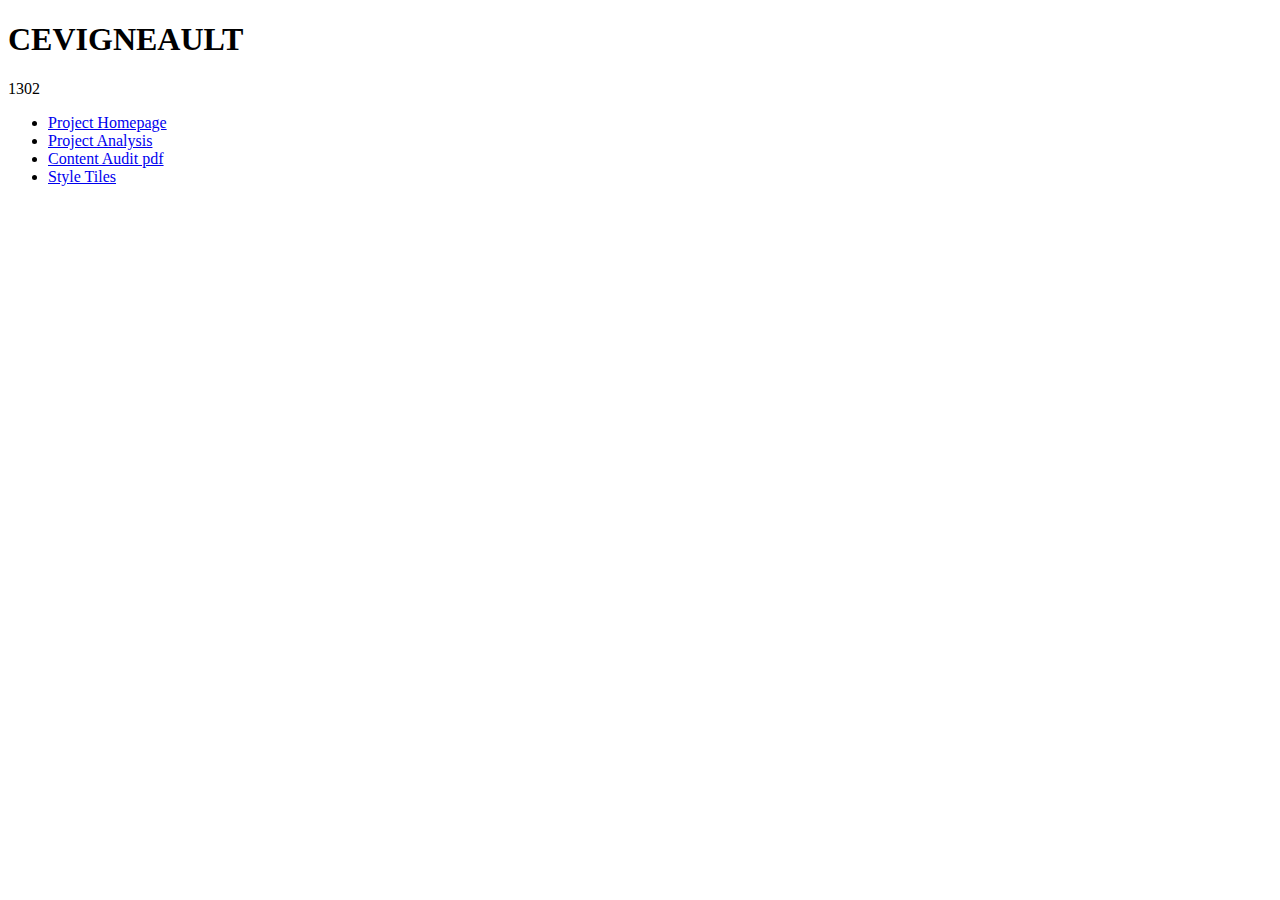
<file: index.html>
<!DOCTYPE html>
<html lang="en">
<head>
	<title>CEVigneault's WSP Online portal</title>
	<meta charset="utf-8"/>
</head>
<body>
	<h1>CEVIGNEAULT</h1>
	<p>1302</p>
	<ul>
		<li><a href="http://cevigneault.github.com/WSPOnline/project/index.html">Project Homepage</a></li>
		<li><a href="http://cevigneault.github.com/WSPOnline/activities/project_analysis.html">Project Analysis</a></li>
		<li><a href="http://cevigneault.github.com/WSPOnline/activities/Vigneault_Christopher-Content_Audit.pdf">Content Audit pdf</a></li>
		<li><a href="http://cevigneault.github.com/WSPOnline/activities/Styletiles.html">Style Tiles</a></li>
	</ul>
</body>
</html>
</file>
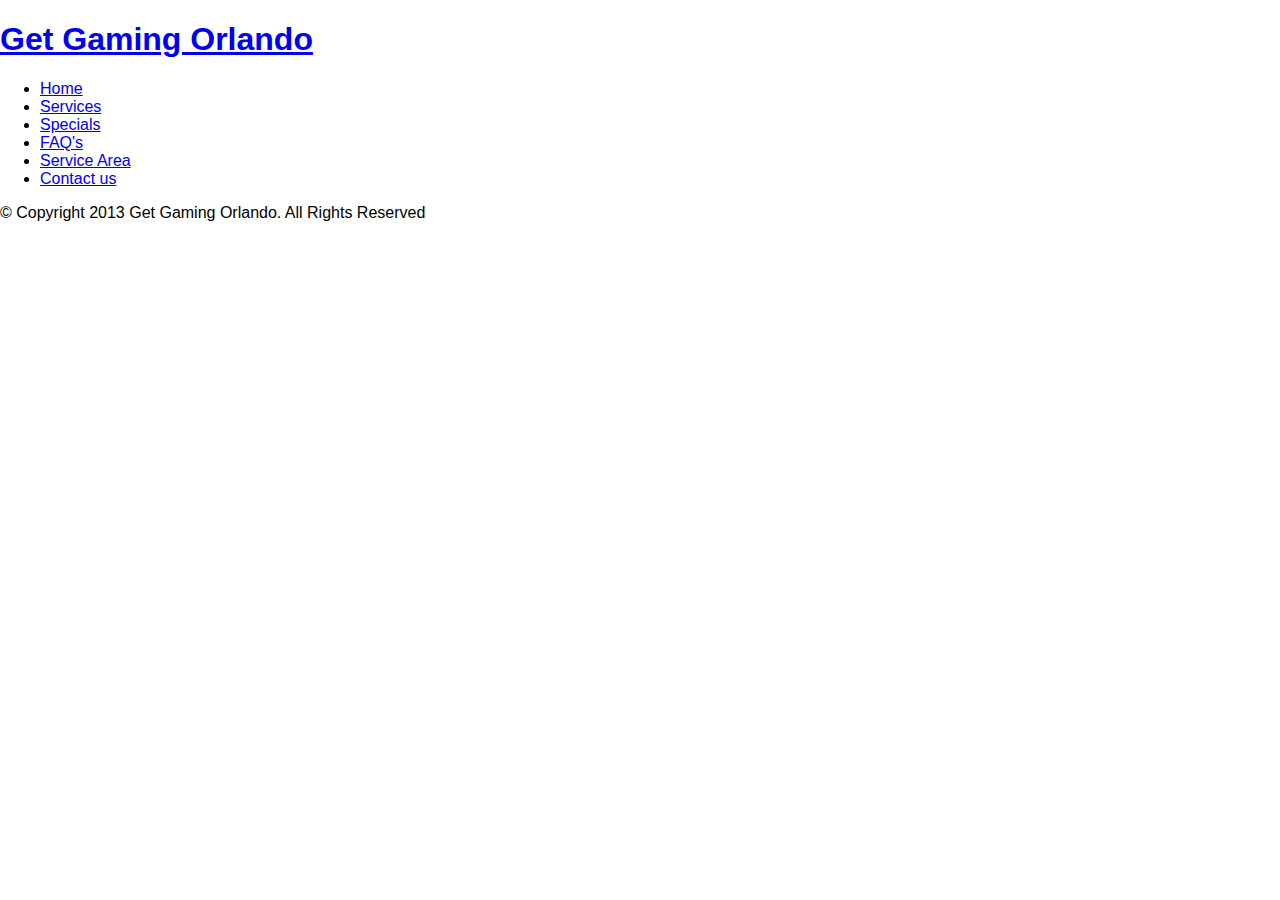
<file: project/index.html>
<!DOCTYPE html>
<html lang="en">
	<head>	
		<title>Get Gaming Orlando</title>
		<meta charset="utf-8"/>
		<link rel="stylesheet" href="css/style.css" type="text/css" media="screen">
	</head>
<body>
	<header>
		<h1><a href="#">Get Gaming Orlando</a></h1>
	</header>
	<nav>
		<ul>
			<li><a href="#">Home</a></li>
			<li><a href="#">Services</a></li>
			<li><a href="#">Specials</a></li>
			<li><a href="#">FAQ's</a></li>
			<li><a href="#">Service Area</a></li>
			<li><a href="#">Contact us</a></li>
		</ul>
	</nav>
	<article>
	</article>
	<footer>
		<p>&copy; Copyright 2013 Get Gaming Orlando. All Rights Reserved</p>
	</footer>
</body>
</html>
</file>
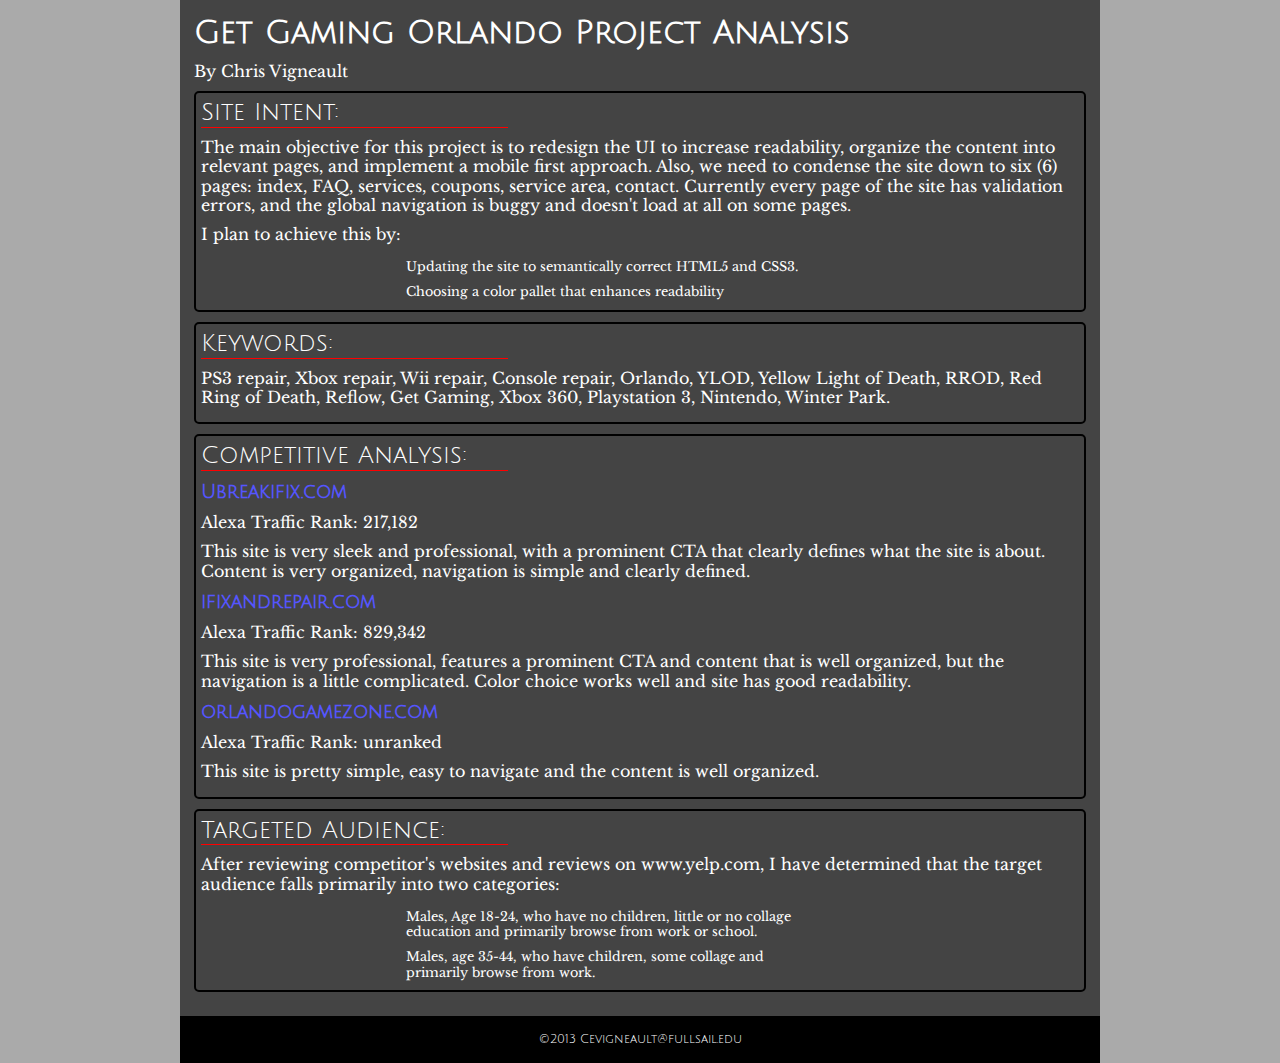
<file: activities/Project Analysis.html>
<!DOCTYPE html>
<html lang="en">
	<head>
		<title>Get Gaming Orlando Project Analysis</title>
		<meta charset="utf-8">
		<link rel="stylesheet" type="text/css" href="css/style.css">
		<link href='http://fonts.googleapis.com/css?family=Libre+Baskerville|Julius+Sans+One' rel='stylesheet' type='text/css'>
	</head>
<body>
	<div>
		<header>
			<h1>Get Gaming Orlando Project Analysis</h1>
			<p>By Chris Vigneault</p>
		</header>
		<article>
			<h2>Site Intent:</h2>
			<p>The main objective for this project is to redesign the UI to increase readability, organize the content into relevant pages, and implement a mobile first approach. Also, we need to condense the site down to six (6) pages: index, FAQ, services, coupons, service area, contact. Currently every page of the site has validation errors, and the global navigation is buggy and doesn't load at all on some pages.  </p>
			<p>I plan to achieve this by:</p>
				<ul>
					<li>Updating the site to semantically correct HTML5 and CSS3.</li>
				 	<li>Choosing a color pallet that enhances readability</li>
				 </ul> 
			</article>
		<article>
			<h2>Keywords:</h2>
			<p>PS3 repair, Xbox repair, Wii repair, Console repair, Orlando, YLOD, Yellow Light of Death, RROD, Red Ring of Death, Reflow, Get Gaming, Xbox 360, Playstation 3, Nintendo, Winter Park.  </p>
		</article>
		<article>
			<h2>Competitive Analysis:</h2>
			<div>
				<h3><a href="http://www.Ubreakifix.com">Ubreakifix.com</a></h3>
				<p>Alexa Traffic Rank: 217,182</p>
				<p>This site is very sleek and professional, with a prominent CTA that clearly defines what the site is about. Content is very organized, navigation is simple and clearly defined.</p>
			</div>
			<div>
				<h3><a href="http://www.ifixandrepair.com">ifixandrepair.com</a></h3>
				<p>Alexa Traffic Rank: 829,342</p>
				<p>This site is very professional, features a prominent CTA and content that is well organized, but the navigation is a little complicated. Color choice works well and site has good readability.</p>
			</div>
			<div>
				<h3><a href="http://www.orlandogamezone.com">orlandogamezone.com</a></h3>
				<p>Alexa Traffic Rank: unranked</p>
				<p>This site is pretty simple, easy to navigate and the content is well organized.</p>
			</div>
		</article>
		<article>
			<h2>Targeted Audience:</h2>
			<p>After reviewing competitor's websites and reviews on www.yelp.com, I have determined that the target audience falls primarily into two categories:</p>
			<ul>
				<li class="float">Males, Age 18-24, who have no children, little or no collage education and primarily browse from work or school.  </li>
				<li class="float">Males, age 35-44, who have children, some collage and primarily browse from work.</li>
			</ul>
		</article>
	</div>
	<footer>
		<p>&copy;2013 Cevigneault@fullsail.edu</p>
	</footer>
</body>	
</html>
</file>
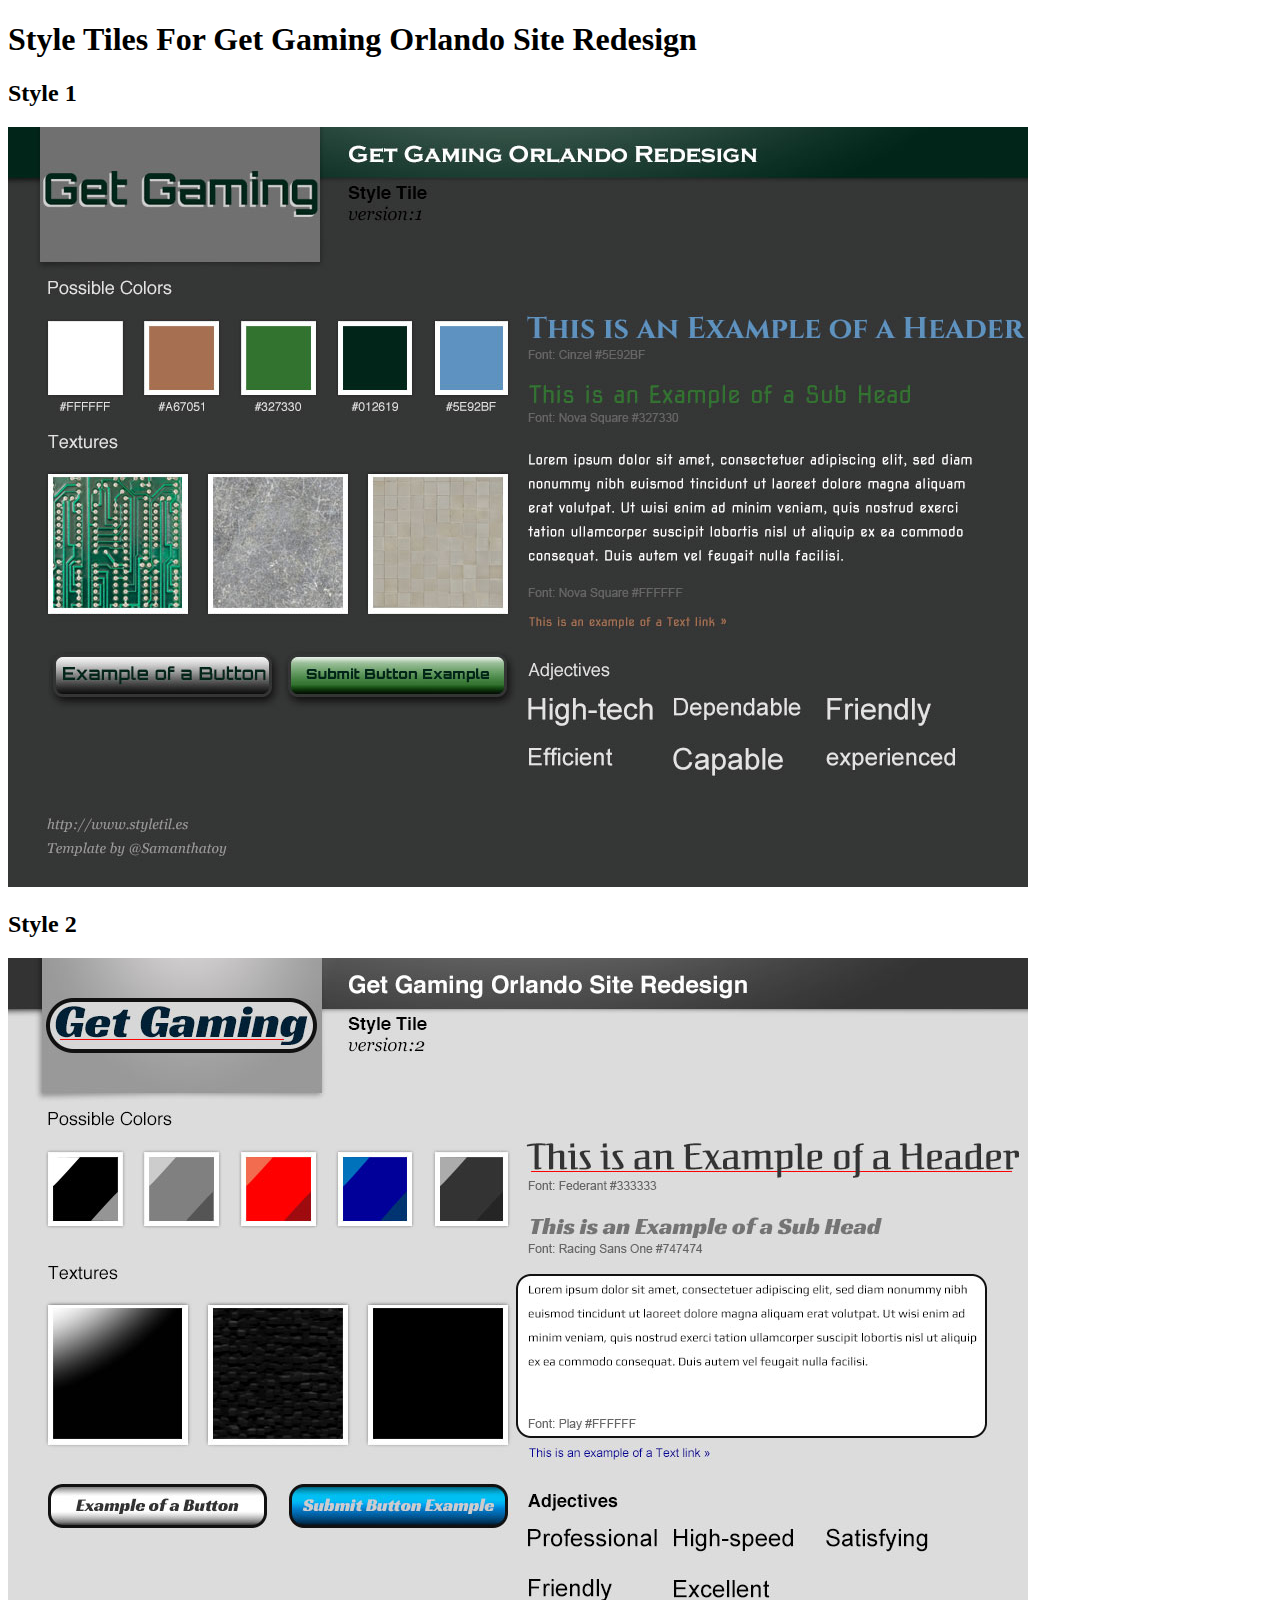
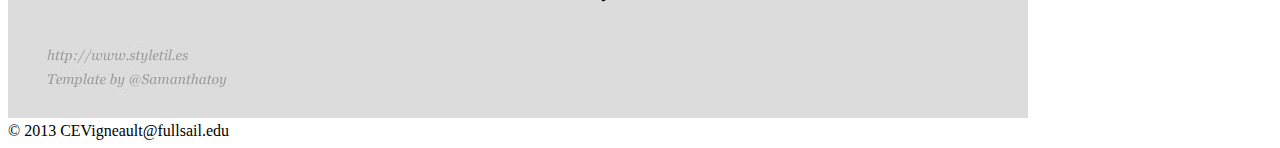
<file: activities/Styletiles.html>
<!DOCTYPE html>
<html lang="en">
	<head>
		<title>Style Tiles for Get Gaming Redesign</title>
		<meta charset="utf-8">
	</head>
	<body>
		<header>
			<h1>Style Tiles For Get Gaming Orlando Site Redesign</h1>
		</header>
		<article>
			<h2>Style 1</h2>
			<img src="images/Style_Tile_a.jpg" alt="Style tile 1">
			<h2>Style 2</h2>
			<img src="images/Style_Tile_b.jpg" alt="Style tile 2">
		</article>
		<footer>
		&copy; 2013 CEVigneault@fullsail.edu
		</footer>
	</body>
</html>
</file>
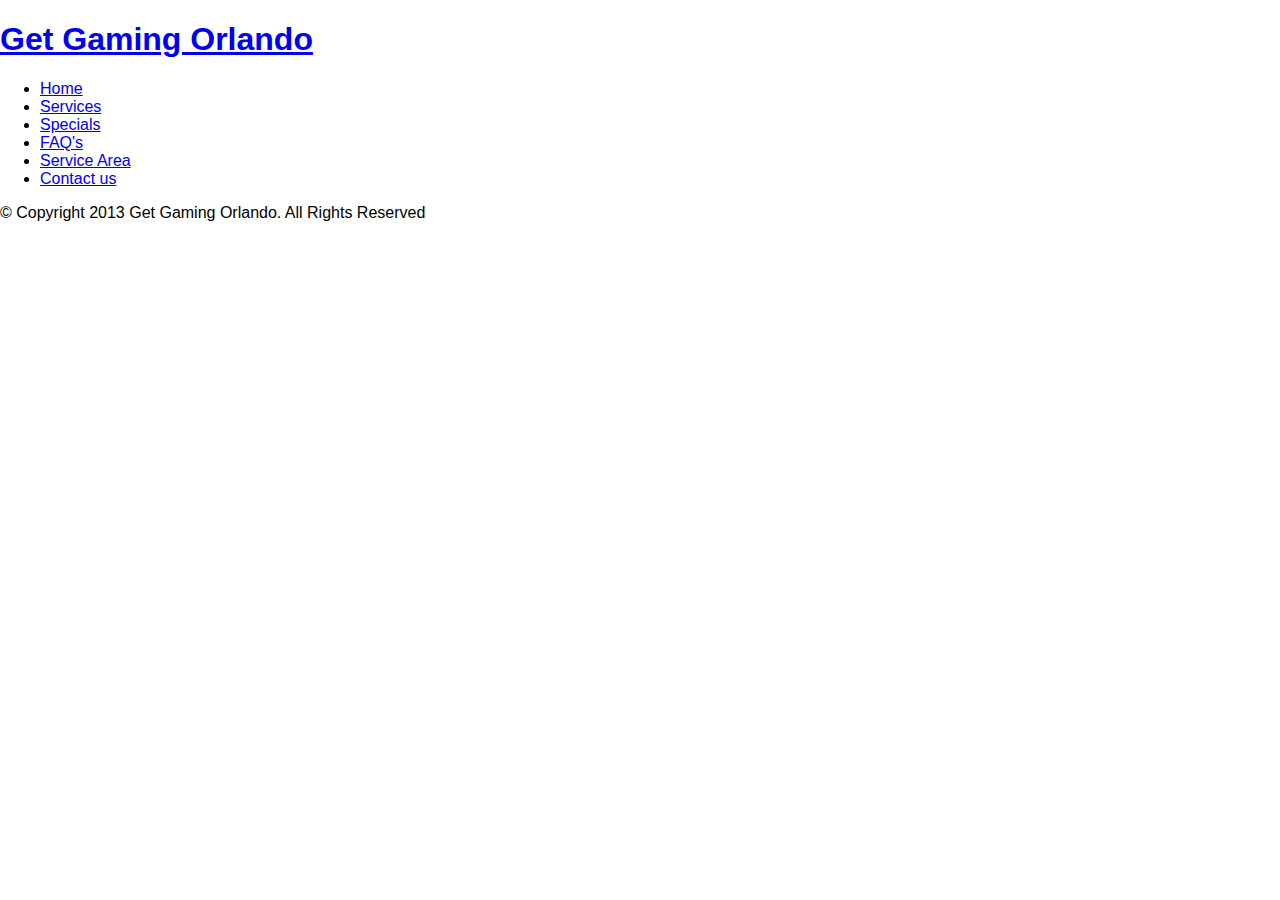
<file: project/contact.html>
<!DOCTYPE html>
<html lang="en">
	<head>	
		<title>Contact Us</title>
		<meta charset="utf-8"/>
		<link rel="stylesheet" href="css/style.css" type="text/css" media="screen">
	</head>
<body>
	<header>
		<h1><a href="index.html">Get Gaming Orlando</a></h1>
	</header>
	<nav>
		<ul>
			<li><a href="index.html">Home</a></li>
			<li><a href="services.html">Services</a></li>
			<li><a href="specials.html">Specials</a></li>
			<li><a href="faq.html">FAQ's</a></li>
			<li><a href="service-area.html">Service Area</a></li>
			<li><a href="contact.html">Contact us</a></li>
		</ul>
	</nav>
	<article>
	</article>
	<footer>
		<p>&copy; Copyright 2013 Get Gaming Orlando. All Rights Reserved</p>
	</footer>
</body>
</html>
</file>
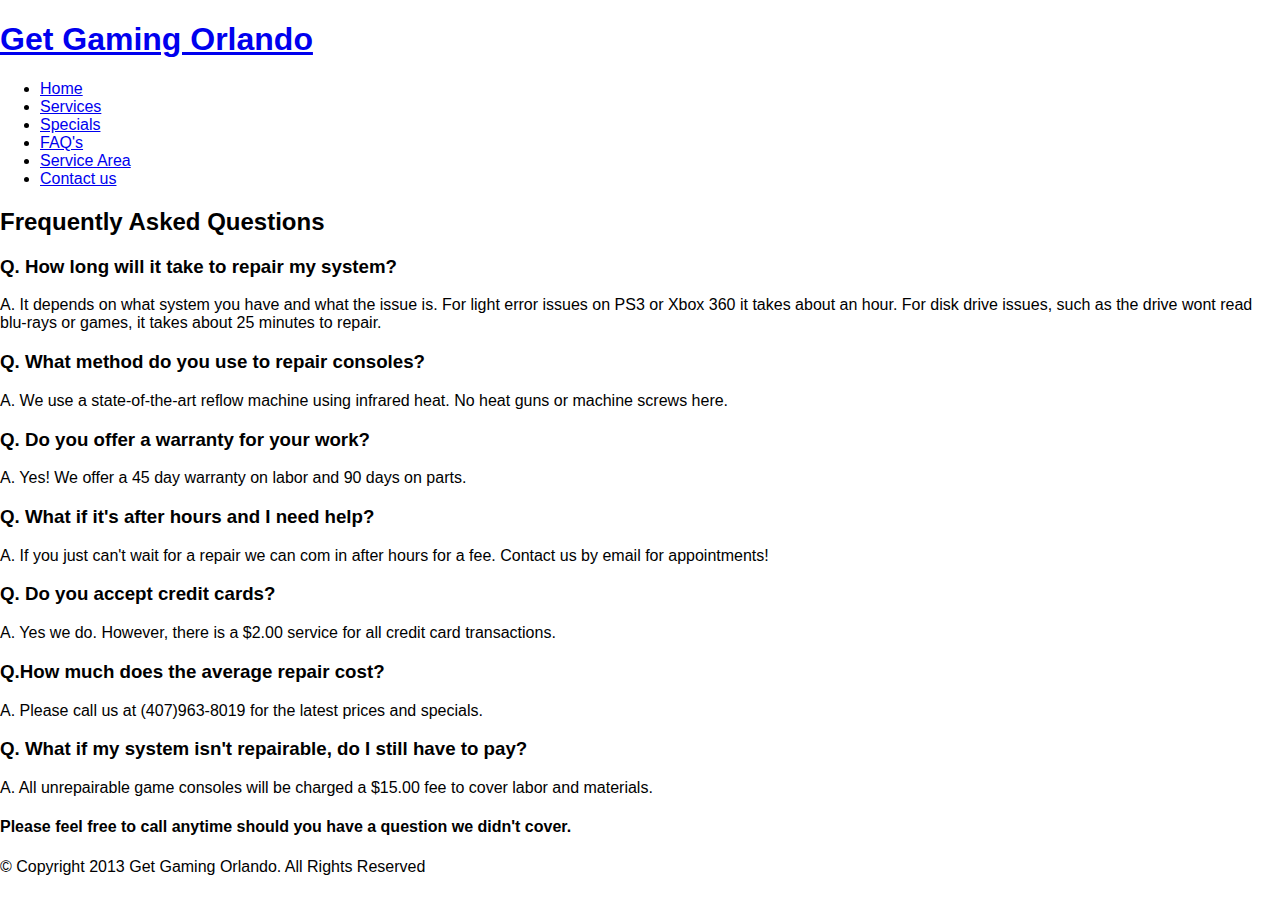
<file: project/faq.html>
<!DOCTYPE html>
<html lang="en">
	<head>	
		<title>FAQ's</title>
		<meta charset="utf-8"/>
		<link rel="stylesheet" href="css/style.css" type="text/css" media="screen">
	</head>
<body>
	<header>
		<h1><a href="index.html">Get Gaming Orlando</a></h1>
	</header>
	<nav>
		<ul>
			<li><a href="index.html">Home</a></li>
			<li><a href="services.html">Services</a></li>
			<li><a href="specials.html">Specials</a></li>
			<li><a href="faq.html">FAQ's</a></li>
			<li><a href="service-area.html">Service Area</a></li>
			<li><a href="contact.html">Contact us</a></li>
		</ul>
	</nav>
	<h2>Frequently Asked Questions</h2>
	<article>
		<h3>Q. How long will it take to repair my system?</h3>
		<p>A. It depends on what system you have and what the issue is. For light error issues on PS3 or Xbox 360 it takes about an hour. For disk drive issues, such as the drive wont read blu-rays or games, it takes about 25 minutes to repair.</p>
		<h3>Q. What method do you use to repair consoles?</h3>
		<p>A. We use a state-of-the-art reflow machine using infrared heat. No heat guns or machine screws here.</p>
		<h3>Q. Do you offer a warranty for your work?</h3>
		<p>A. Yes! We offer a 45 day warranty on labor and 90 days on parts.</p>
		<h3>Q. What if it's after hours and I need help?</h3>
		<p>A. If you just can't wait for a repair we can com in after hours for a fee. Contact us by email for appointments!</p>
		<h3>Q. Do you accept credit cards?</h3>
		<p>A. Yes we do. However, there is a $2.00 service for all credit card transactions.</p>
		<h3>Q.How much does the average repair cost?</h3>
		<p>A. Please call us at (407)963-8019 for the latest prices and specials.</p>
		<h3>Q. What if my system isn't repairable, do I still have to pay?</h3>
		<p>A. All unrepairable game consoles will be charged a $15.00 fee to cover labor and materials.</p>
		<h4>Please feel free to call anytime should you have a question we didn't cover.</h4>
	</article>
	<footer>
		<p>&copy; Copyright 2013 Get Gaming Orlando. All Rights Reserved</p>
	</footer>
</body>
</html>
</file>
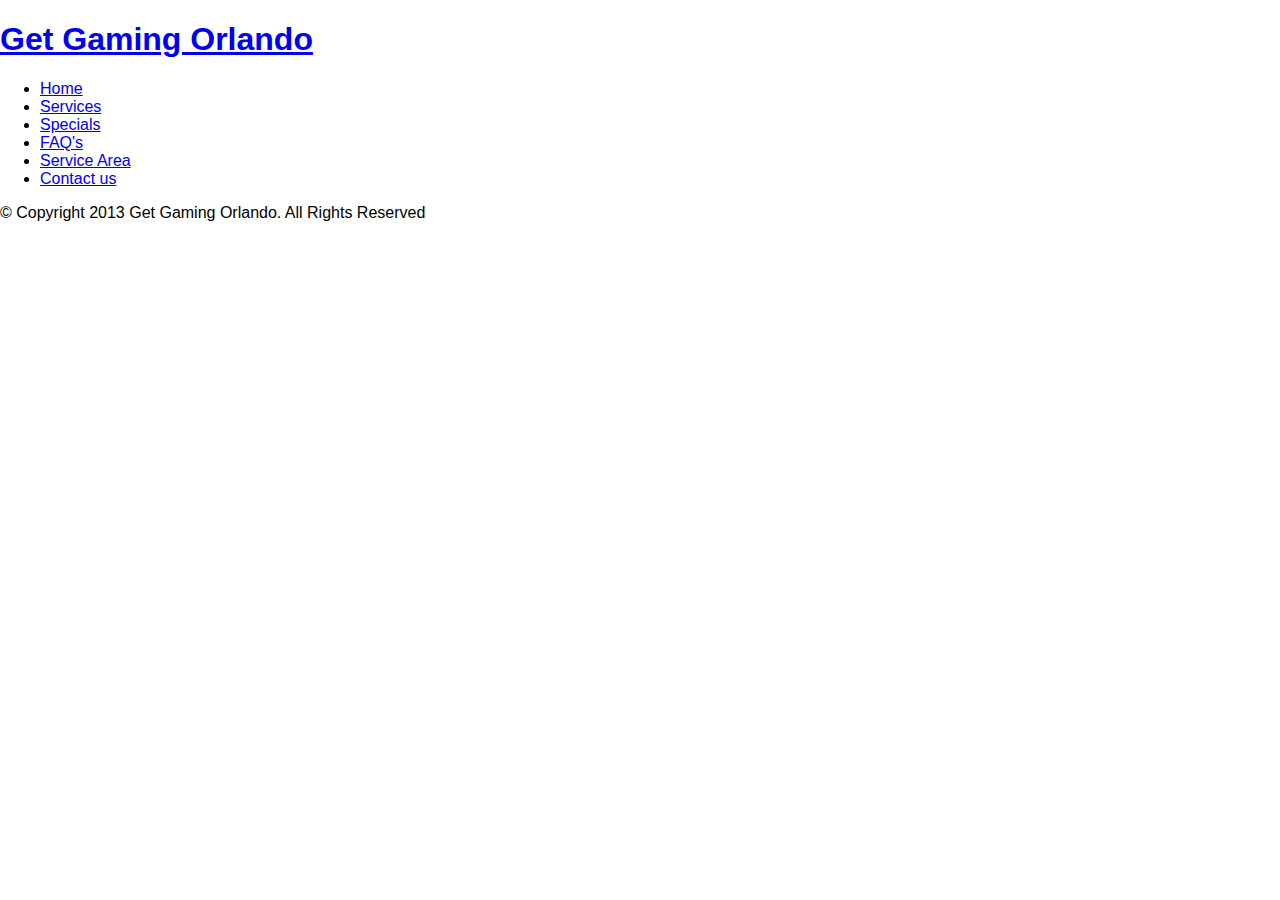
<file: project/service-area.html>
<!DOCTYPE html>
<html lang="en">
	<head>	
		<title>Service Area</title>
		<meta charset="utf-8"/>
		<link rel="stylesheet" href="css/style.css" type="text/css" media="screen">
	</head>
<body>
	<header>
		<h1><a href="index.html">Get Gaming Orlando</a></h1>
	</header>
	<nav>
		<ul>
			<li><a href="index.html">Home</a></li>
			<li><a href="services.html">Services</a></li>
			<li><a href="specials.html">Specials</a></li>
			<li><a href="faq.html">FAQ's</a></li>
			<li><a href="service-area.html">Service Area</a></li>
			<li><a href="contact.html">Contact us</a></li>
		</ul>
	</nav>
	<article>
	</article>
	<footer>
		<p>&copy; Copyright 2013 Get Gaming Orlando. All Rights Reserved</p>
	</footer>
</body>
</html>
</file>
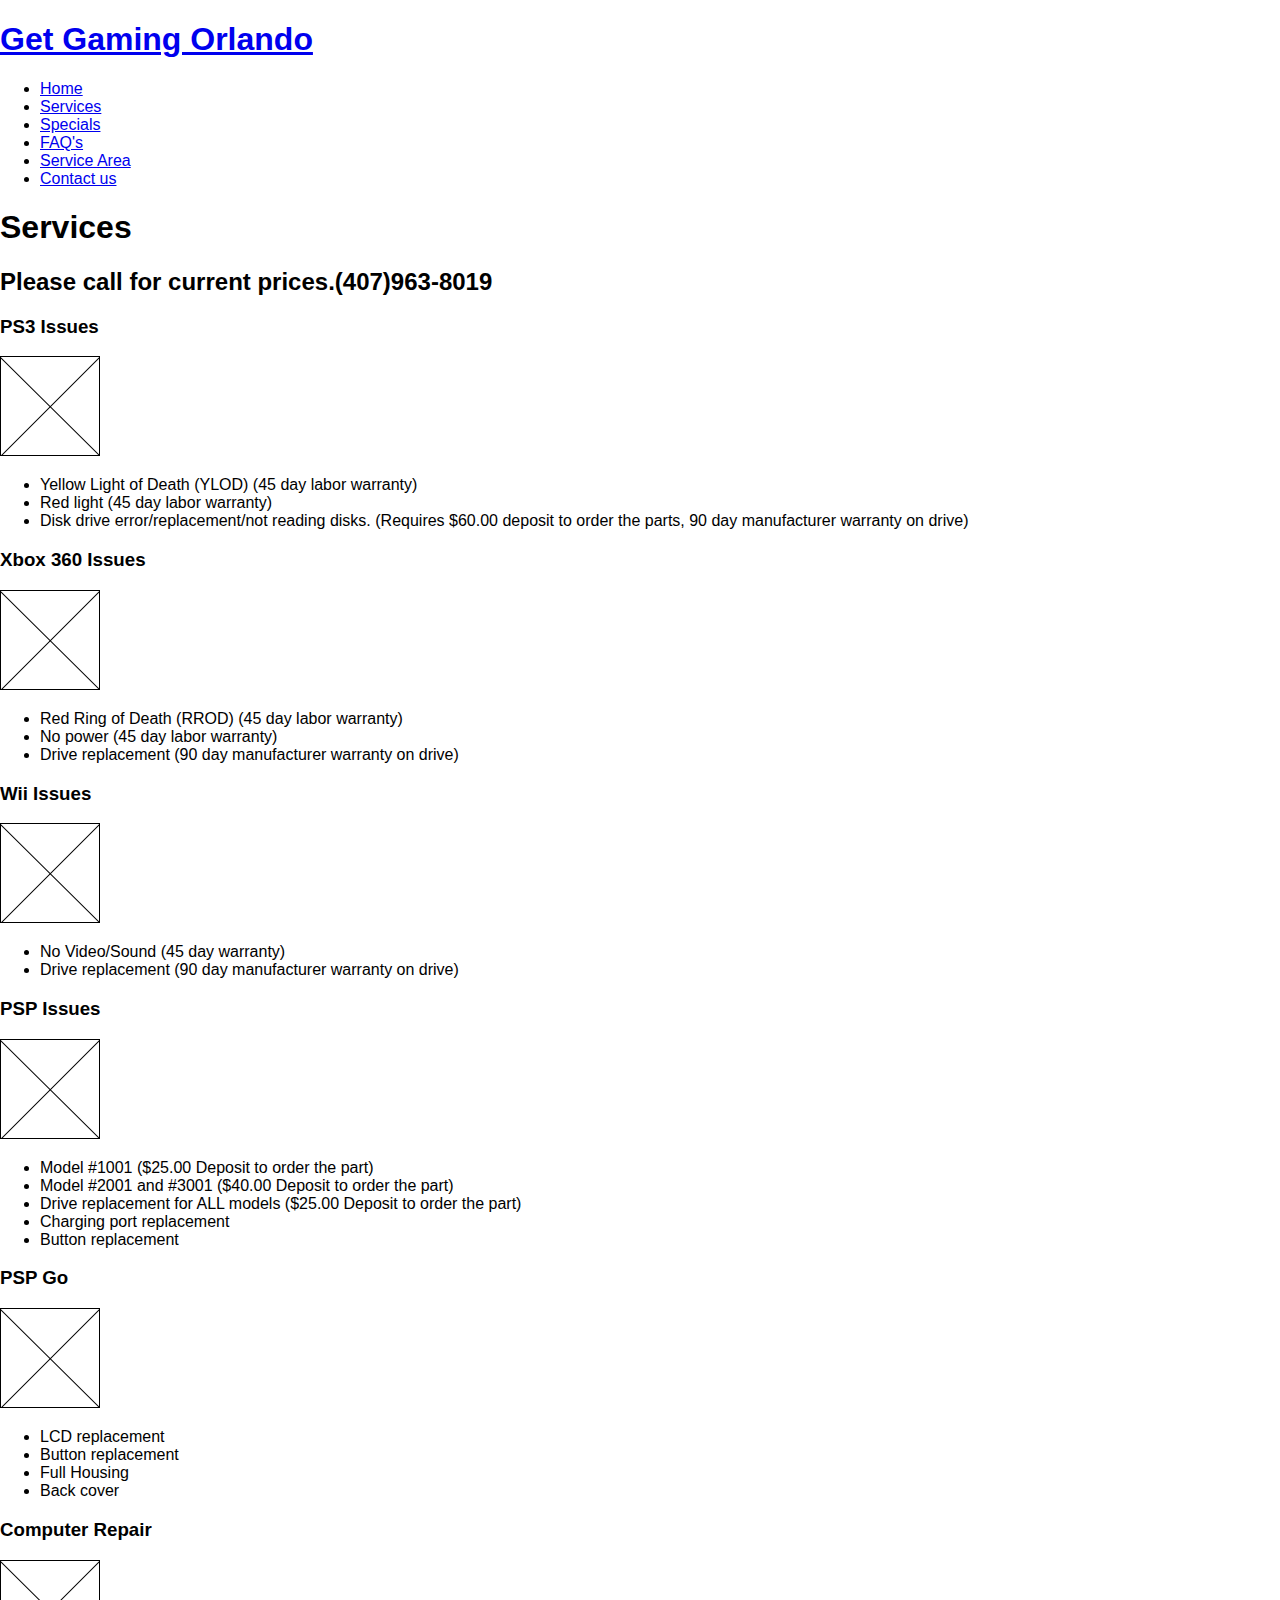
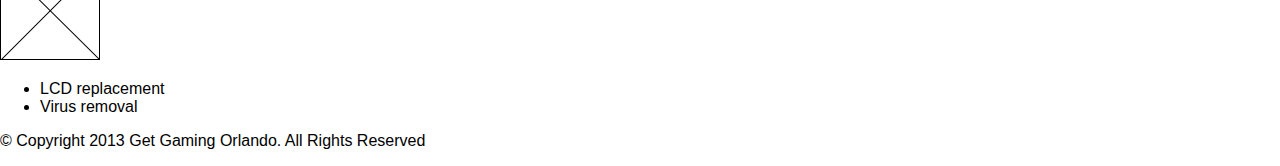
<file: project/services.html>
<!DOCTYPE html>
<html lang="en">
	<head>	
		<title>Services</title>
		<meta charset="utf-8"/>
		<link rel="stylesheet" href="css/style.css" type="text/css" media="screen">
	</head>
<body>
	<header>
		<h1><a href="index.html">Get Gaming Orlando</a></h1>
	</header>
	<nav>
		<ul>
			<li><a href="index.html">Home</a></li>
			<li><a href="services.html">Services</a></li>
			<li><a href="specials.html">Specials</a></li>
			<li><a href="faq.html">FAQ's</a></li>
			<li><a href="service-area.html">Service Area</a></li>
			<li><a href="contact.html">Contact us</a></li>
		</ul>
	</nav>
	<article>
		<h1>Services</h1>
		<h2>Please call for current prices.(407)963-8019</h2>
		<h3>PS3 Issues</h3>
		<img src="images/placeholder.png" alt="Playstation 3">
		<ul>
			<li>Yellow Light of Death (YLOD)
				(45 day labor warranty)</li>
			<li>Red light
				(45 day labor warranty)</li>
			<li>Disk drive error/replacement/not reading disks.
				(Requires $60.00 deposit to order the parts, 90 day manufacturer warranty on drive)</li>
		</ul>
		<h3>Xbox 360 Issues</h3>
		<img src="images/placeholder.png" alt="Xbox 360">
		<ul>
			<li>Red Ring of Death (RROD) (45 day labor warranty)</li>
			<li>No power (45 day labor warranty)</li>
			<li>Drive replacement (90 day manufacturer warranty on drive)</li>
		</ul>
		<h3>Wii Issues</h3>
		<img src="images/placeholder.png" alt="Nintendo Wii">
		<ul>
			<li>No Video/Sound (45 day warranty)</li>
			<li>Drive replacement (90 day manufacturer warranty on drive)</li>
		</ul>
		<h3>PSP Issues</h3>
		<img src="images/placeholder.png" alt="Play Station Portible">
		<ul>
			<li>Model #1001 ($25.00 Deposit to order the part)</li>
			<li>Model #2001 and #3001 ($40.00 Deposit to order the part)</li>
			<li>Drive replacement for ALL models ($25.00 Deposit to order the part)</li>
			<li>Charging port replacement</li>
			<li>Button replacement</li>
		</ul>
		<h3>PSP Go</h3>
		<img src="images/placeholder.png" alt="PSP Go">
		<ul>
			<li>LCD replacement</li>
			<li>Button replacement</li>
			<li>Full Housing</li>
			<li>Back cover</li>
		</ul>
		<h3>Computer Repair</h3>
		<img src="images/placeholder.png" alt="Laptop">
		<ul>
			<li>LCD replacement</li>
			<li>Virus removal</li>
		</ul>
	</article>
	<footer>
		<p>&copy; Copyright 2013 Get Gaming Orlando. All Rights Reserved</p>
	</footer>
</body>
</html>
</file>
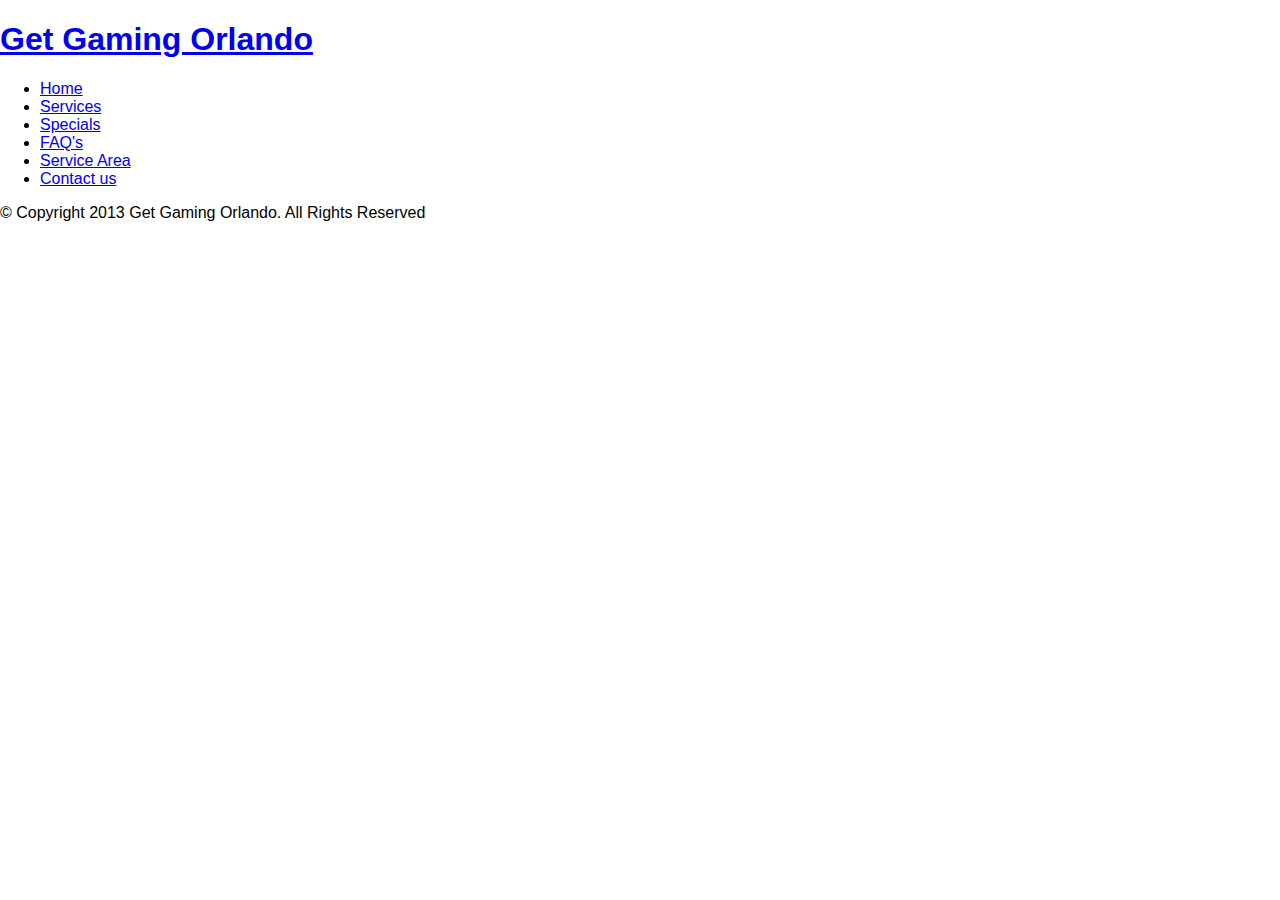
<file: project/specials.html>
<!DOCTYPE html>
<html lang="en">
	<head>	
		<title>Current Specials</title>
		<meta charset="utf-8"/>
		<link rel="stylesheet" href="css/style.css" type="text/css" media="screen">
	</head>
<body>
	<header>
		<h1><a href="index.html">Get Gaming Orlando</a></h1>
	</header>
	<nav>
		<ul>
			<li><a href="index.html">Home</a></li>
			<li><a href="services.html">Services</a></li>
			<li><a href="specials.html">Specials</a></li>
			<li><a href="faq.html">FAQ's</a></li>
			<li><a href="service-area.html">Service Area</a></li>
			<li><a href="contact.html">Contact us</a></li>
		</ul>
	</nav>
	<article>
	</article>
	<footer>
		<p>&copy; Copyright 2013 Get Gaming Orlando. All Rights Reserved</p>
	</footer>
</body>
</html>
</file>
<file: project/css/style.css>
/*--------Global Reset---------*/
@import "normalize.css";
/*--------Navigation-----------*/
nav ul {
	text-decoration: none;
}
</file>
<file: activities/css/style.css>
/*------------CSS Reset-------------*/
* {
	margin: 0;
	padding: 0;
}
body {
	max-width: 920px;
	background: #aaa;
	width: 80%;
	height: 100%;
	font: 1em/1.2 'Libre Baskerville', serif;
	color: #FFF;
	margin: 0 auto;
	padding: 0;
}
body> div {
	margin: 0;
	padding: 1.5%; /*15px*/
	background: #444;
	overflow: hidden;
}
h1,h2 ,h3, h4 {
	font-family: 'Julius Sans One', sans-serif;
}
h2 {
	font-weight: normal;
	border-bottom: 1px solid #f00;
	width: 35%;
	margin-bottom: 10px;
}
a:link {
	text-decoration: none;
	color: #55f;
}
a:hover {
	border-bottom: 1px solid #fff;
}
a:active{
	border-bottom: 1px solid #f00;
}
a:visited {
	color: #777;
}
article {
	margin: 10px 0;
	padding: 5px;
	border: 2px solid #000;
	-webkit-border-radius: 5px;
	        border-radius: 5px;
}
p {
	margin: 10px 0; 

}
ul {
	list-style: none;
	overflow: hidden;
}
li {
	margin-left: 200px;
	padding: 5px;
	font-size: .8em;
}
li.float {
	width: 45%;
	display: block;
	float: left;
	padding: 5px;
}
footer {
	border: 1px solid #000;
	text-align: center;
	background: #000;
	padding: 0;
	margin: 0;
	font: .75em/25px 'Julius Sans One', sans-serif;
}
</file>
